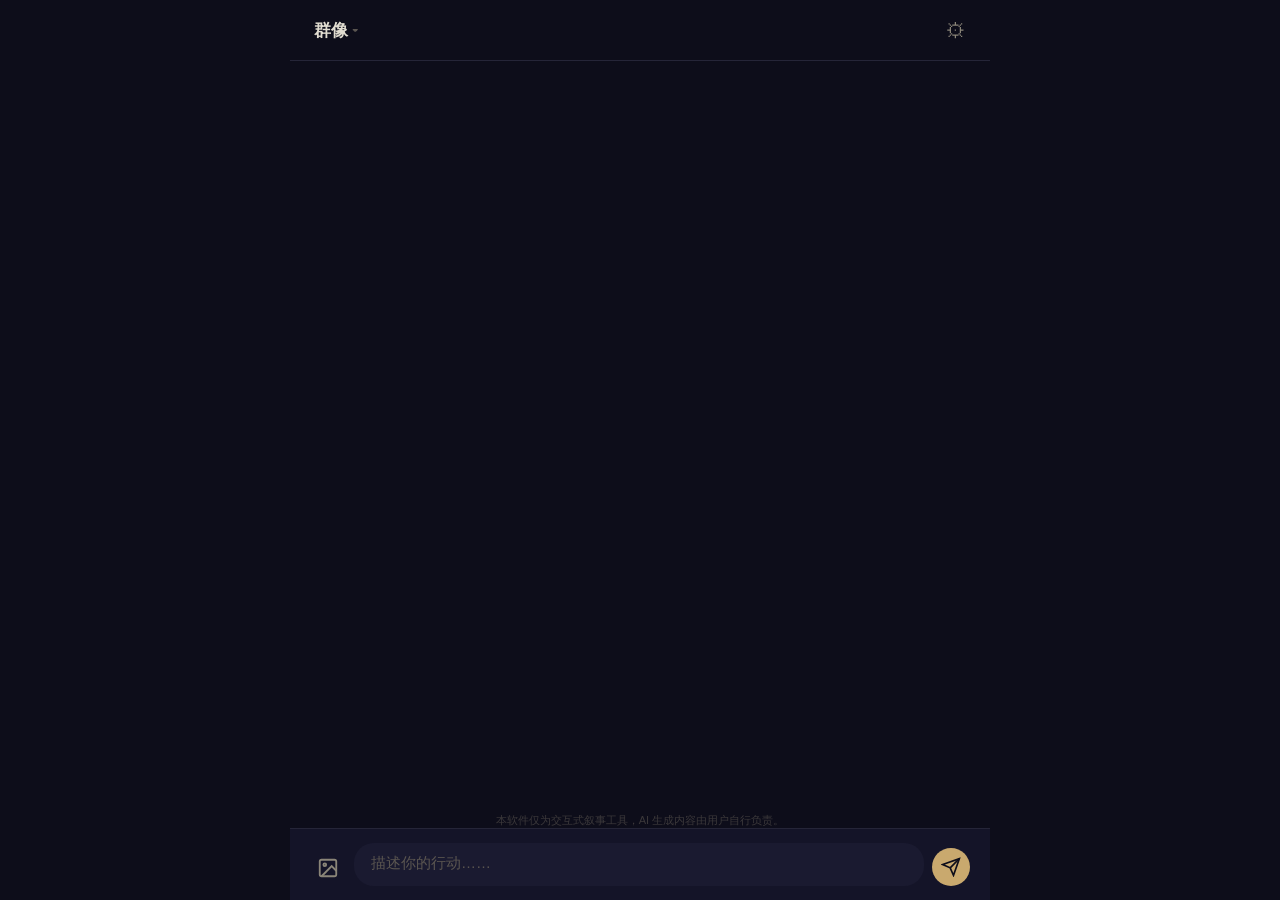
<file: index.html>
<!DOCTYPE html>
<html lang="zh-CN">
<head>
  <meta charset="UTF-8">
  <script>
    // 一次性清理旧 Service Worker 缓存
    (function() {
      if (sessionStorage.getItem('_sw_clean')) return;
      if ('serviceWorker' in navigator) {
        navigator.serviceWorker.getRegistrations().then(regs => {
          if (regs.length > 0) {
            return Promise.all(regs.map(r => r.unregister())).then(() => {
              sessionStorage.setItem('_sw_clean', '1');
              location.reload();
            });
          }
          sessionStorage.setItem('_sw_clean', '1');
        });
      }
    })();
  </script>
  <meta name="viewport" content="width=device-width, initial-scale=1.0, viewport-fit=cover, user-scalable=no">
  <meta name="apple-mobile-web-app-capable" content="yes">
  <meta name="apple-mobile-web-app-status-bar-style" content="black-translucent">
  <meta name="theme-color" content="#0d0d1a">
  <link rel="icon" href="data:image/svg+xml,<svg xmlns='http://www.w3.org/2000/svg' viewBox='0 0 100 100'><text y='0.85em' font-size='80'>✍️</text></svg>">
  <title>叙事</title>
  <link rel="manifest" href="manifest.json">
  <link rel="apple-touch-icon" href="assets/icons/icon-192.png">
  <link rel="stylesheet" href="css/style.css">
</head>
<body>

<!-- 世界切换 -->
<div id="worlds-overlay" class="overlay hidden">
  <div class="worlds-panel">
    <div class="worlds-header">
      <button id="worlds-close" class="btn-icon">✕</button>
      <h2>切换世界</h2>
      <div class="header-spacer"></div>
    </div>
    <div id="worlds-list" class="worlds-list"></div>
    <div class="worlds-footer"><button id="btn-new-world" class="btn-primary">+ 新建世界</button></div>
  </div>
</div>

<!-- 设置面板 -->
<div id="settings-overlay" class="overlay hidden">
  <div class="settings-panel">
    <div class="settings-header"><h2>世界设定</h2><button id="settings-close" class="btn-icon">✕</button></div>
    <label class="settings-label">世界名称</label>
    <input type="text" id="world-name" placeholder="给我的世界起个名字">
    <label class="settings-label">世界观</label>
    <textarea id="world-setting" placeholder="描述这个世界的基础设定……"></textarea>
    <label class="settings-label">前情提要</label>
    <textarea id="prologue-setting" placeholder="故事开始前已经发生的事……"></textarea>
    <label class="settings-label">主角设定</label>
    <textarea id="character-setting" placeholder="描述主角的身份、性格……"></textarea>
    <label class="settings-label">主角姓名</label>
    <input type="text" id="protagonist-name" placeholder="主角的名字">
    <label class="settings-label">主角头像</label>
    <div class="avatar-upload-row">
      <div id="protagonist-avatar-preview" class="avatar-preview avatar-protagonist"></div>
      <button id="btn-protagonist-avatar" class="btn-outline btn-sm">选择图片</button>
    </div>
    <input type="file" id="protagonist-avatar-input" accept="image/*" class="hidden-input">
    <label class="settings-label">主题</label>
    <div class="theme-selector">
      <button data-theme="dark" class="active">深色</button>
      <button data-theme="light">浅色</button>
      <button data-theme="system">跟随系统</button>
    </div>
    <label class="settings-label">NPC 角色卡</label>
    <div class="npc-card-entry">
      <span id="npc-count" class="npc-count">暂无角色</span>
      <button id="btn-open-characters" class="btn-outline">管理角色卡 →</button>
    </div>
    <label class="settings-label">设定遵循度 <span id="attention-label" class="attention-value">5</span></label>
    <div class="attention-slider-row">
      <span class="attention-hint-left">自由</span>
      <input type="range" id="attention-slider" min="1" max="10" value="5">
      <span class="attention-hint-right">严格</span>
    </div>
    <button id="btn-open-api" class="btn-primary" style="margin-top:12px">⚡ API 设置</button>
    <div class="settings-actions">
      <button id="settings-save" class="btn-primary">保存并开始</button>
      <button id="settings-reset" class="btn-secondary">重置故事</button>
      <button id="settings-refresh" class="btn-secondary" style="flex:0.5">刷新</button>
    </div>
  </div>
</div>

<!-- API 设置面板 -->
<div id="api-overlay" class="overlay hidden">
  <div class="settings-panel" style="max-width:480px">
    <div class="settings-header"><h2>API 设置</h2><button id="api-close" class="btn-icon">✕</button></div>
    <p class="settings-hint" style="margin-bottom:12px">至少配置一个模型提供者才能开始</p>
    <div id="api-providers-list"></div>
    <button id="btn-add-provider" class="btn-outline" style="width:100%;margin-bottom:14px">+ 添加模型提供者</button>

    <div class="model-assign-group">
      <label>🎬 导演</label>
      <select id="assign-director"></select>
    </div>
    <div class="model-assign-group">
      <label>👁 识图</label>
      <select id="assign-vision"></select>
    </div>
  </div>
</div>

<!-- 角色卡管理 -->
<div id="characters-overlay" class="overlay hidden">
  <div class="characters-panel">
    <div class="characters-header">
      <button id="characters-back" class="btn-back">← 返回设置</button>
      <h2>角色卡管理</h2><div class="header-spacer"></div>
    </div>
    <div class="characters-search"><input type="text" id="characters-search-input" placeholder="搜索角色……"></div>
    <div id="characters-list" class="characters-list"><div class="characters-empty">还没有角色</div></div>
    <div class="characters-footer"><button id="btn-new-character" class="btn-primary">+ 新建角色卡</button></div>
  </div>
</div>

<!-- 角色卡编辑 -->
<div id="character-edit-overlay" class="overlay hidden">
  <div class="character-edit-panel">
    <div class="edit-header">
      <button id="edit-back" class="btn-back">← 返回</button>
      <h2 id="edit-title">新建角色卡</h2>
      <button id="btn-delete-character" class="btn-icon btn-delete-char hidden">🗑</button>
    </div>
    <input type="hidden" id="edit-id">
    <label class="settings-label">姓名</label><input type="text" id="edit-name" placeholder="角色姓名">
    <label class="settings-label">头像</label>
    <div class="avatar-upload-row"><div id="edit-avatar-preview" class="avatar-preview"></div><button id="btn-edit-avatar" class="btn-outline btn-sm">选择图片</button></div>
    <input type="file" id="edit-avatar-input" accept="image/*" class="hidden-input">
    <label class="settings-label">身份</label>
    <textarea id="edit-role" placeholder="身份 / 职业" rows="2"></textarea>
    <label class="settings-label">人设</label>
    <textarea id="edit-personality" placeholder="性格、背景……" rows="4"></textarea>
    <label class="settings-label">与主角的关系</label>
    <textarea id="edit-relation" placeholder="例如：主角的师尊" rows="2"></textarea>
    <label class="settings-label" style="margin-top:10px">🤖 使用模型</label>
    <select id="edit-npc-model"><option value="">跟随全局设置</option></select>
    <label class="settings-label">角色记忆 <span class="memory-badge">AI 自动维护</span></label>
    <textarea id="edit-memory" placeholder="AI 会根据剧情自动更新……" class="memory-field"></textarea>
    <div class="memory-stats" id="memory-stats">0 tokens · 0 字符</div>
    <button id="btn-save-character" class="btn-primary">保存角色卡</button>
  </div>
</div>

<!-- 主界面 -->
<div id="app" class="app-container">
  <header class="top-bar">
    <button id="btn-switch-world" class="btn-world-switch"><span id="current-world-name">叙事</span><span class="switch-arrow">▾</span></button>
    <button id="open-settings" class="btn-icon">⚙</button>
  </header>
  <main id="story-area" class="story-area">
    <div id="branch-bar" class="branch-bar hidden"></div>
    <div id="story-content" class="story-content">
      <div class="welcome-message" id="welcome"><p class="welcome-icon">📖</p><p>先设定你的世界，故事就会在这里展开。</p><p class="welcome-hint">点击右上角 ⚙ 开始</p></div>
    </div>
  </main>
  <div class="disclaimer-bar">本软件仅为交互式叙事工具，AI 生成内容由用户自行负责。</div>
  <footer class="input-bar">
    <button id="btn-image" class="btn-icon">
      <svg width="22" height="22" viewBox="0 0 24 24" fill="none" stroke="currentColor" stroke-width="2"><rect x="3" y="3" width="18" height="18" rx="2"/><circle cx="8.5" cy="8.5" r="1.5"/><polyline points="21 15 16 10 5 21"/></svg>
    </button>
    <input type="file" id="image-input" accept="image/*" class="hidden-input">
    <div class="input-wrapper"><textarea id="user-input" rows="1" placeholder="描述你的行动……"></textarea></div>
    <button id="btn-send" class="btn-send">
      <svg width="20" height="20" viewBox="0 0 24 24" fill="none" stroke="currentColor" stroke-width="2"><line x1="22" y1="2" x2="11" y2="13"/><polygon points="22 2 15 22 11 13 2 9 22 2"/></svg>
    </button>
  </footer>
</div>

<script src="js/config.js"></script>
<script src="js/storage.js"></script>
<script src="js/prompts.js"></script>
<script src="js/api.js"></script>
<script src="js/ui.js"></script>
<script src="js/engine.js"></script>
<script src="js/default-world.js"></script>
<script src="js/app.js"></script>
</body>
</html>
</file>
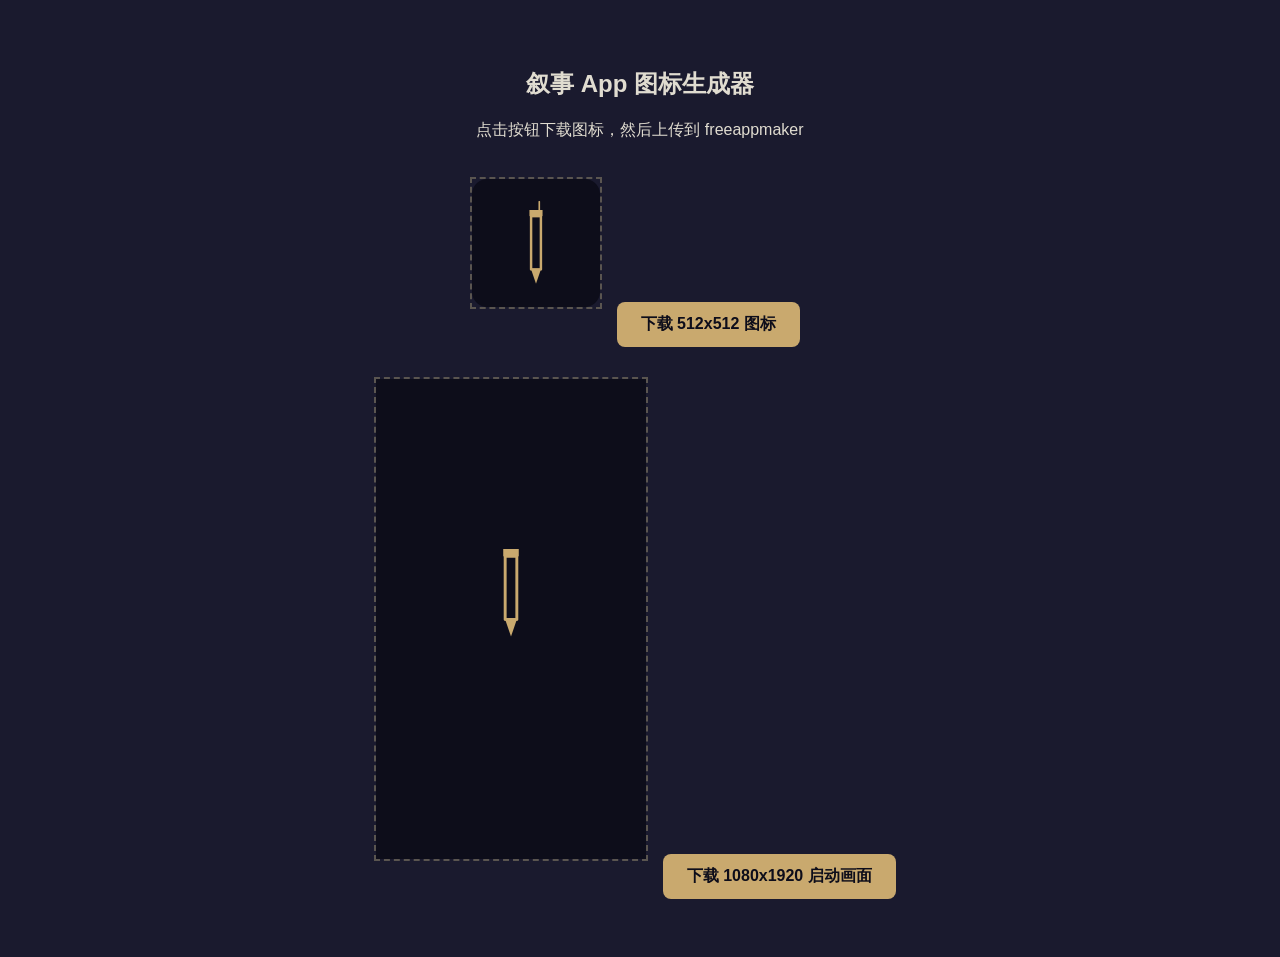
<file: icon-generator.html>
<!DOCTYPE html>
<html><head><meta charset="UTF-8"><title>图标生成器</title>
<style>
  body { font-family: sans-serif; text-align: center; padding: 40px; background: #1a1a2e; color: #e0dcd0; }
  canvas { display: none; }
  button { margin: 10px; padding: 12px 24px; font-size: 16px; border: none; border-radius: 8px; cursor: pointer; background: #c9a96e; color: #0d0d1a; font-weight: bold; }
  .preview { margin: 20px auto; border: 2px dashed #5a5550; display: inline-block; }
</style></head><body>
<h2>叙事 App 图标生成器</h2>
<p>点击按钮下载图标，然后上传到 freeappmaker</p>
<img class="preview" id="preview-512" width="128" height="128" alt="">
<button onclick="downloadIcon(512)">下载 512x512 图标</button>
<br>
<img class="preview" id="preview-1080" width="270" height="480" alt="">
<button onclick="downloadIcon(1080)">下载 1080x1920 启动画面</button>

<canvas id="c512" width="512" height="512"></canvas>
<canvas id="c1080" width="1080" height="1920"></canvas>

<script>
function drawPenIcon(canvas) {
  const ctx = canvas.getContext('2d');
  const w = canvas.width, h = canvas.height;
  // 背景
  ctx.fillStyle = '#0d0d1a';
  ctx.beginPath(); ctx.roundRect(0, 0, w, h, w * 0.12); ctx.fill();
  // 笔
  const cx = w * 0.5, cy = h * 0.45, s = w * 0.32;
  ctx.strokeStyle = '#c9a96e';
  ctx.lineWidth = s * 0.06;
  ctx.lineCap = 'round';
  ctx.lineJoin = 'round';
  // 笔杆
  ctx.beginPath();
  ctx.moveTo(cx - s * 0.12, cy + s * 0.8);
  ctx.lineTo(cx - s * 0.12, cy - s * 0.5);
  ctx.lineTo(cx + s * 0.12, cy - s * 0.5);
  ctx.lineTo(cx + s * 0.12, cy + s * 0.8);
  ctx.closePath(); ctx.stroke();
  // 笔尖
  ctx.beginPath();
  ctx.moveTo(cx - s * 0.12, cy + s * 0.8);
  ctx.lineTo(cx, cy + s * 1.15);
  ctx.lineTo(cx + s * 0.12, cy + s * 0.8);
  ctx.closePath(); ctx.fillStyle = '#c9a96e'; ctx.fill();
  // 笔帽
  ctx.beginPath();
  ctx.moveTo(cx - s * 0.16, cy - s * 0.5);
  ctx.lineTo(cx - s * 0.16, cy - s * 0.65);
  ctx.lineTo(cx + s * 0.16, cy - s * 0.65);
  ctx.lineTo(cx + s * 0.16, cy - s * 0.5);
  ctx.closePath(); ctx.fill();
  // 笔夹
  ctx.beginPath();
  ctx.moveTo(cx + s * 0.08, cy - s * 0.65);
  ctx.lineTo(cx + s * 0.08, cy - s * 0.85);
  ctx.lineWidth = s * 0.04;
  ctx.stroke();
}

function drawSplash(canvas) {
  const ctx = canvas.getContext('2d');
  const w = canvas.width, h = canvas.height;
  ctx.fillStyle = '#0d0d1a'; ctx.fillRect(0, 0, w, h);
  const s = w * 0.18, cx = w * 0.5, cy = h * 0.42;
  ctx.strokeStyle = '#c9a96e';
  ctx.lineWidth = s * 0.06;
  ctx.lineCap = 'round';
  ctx.lineJoin = 'round';
  ctx.beginPath();
  ctx.moveTo(cx - s * 0.12, cy + s * 0.8);
  ctx.lineTo(cx - s * 0.12, cy - s * 0.5);
  ctx.lineTo(cx + s * 0.12, cy - s * 0.5);
  ctx.lineTo(cx + s * 0.12, cy + s * 0.8);
  ctx.closePath(); ctx.stroke();
  ctx.beginPath();
  ctx.moveTo(cx - s * 0.12, cy + s * 0.8);
  ctx.lineTo(cx, cy + s * 1.15);
  ctx.lineTo(cx + s * 0.12, cy + s * 0.8);
  ctx.closePath(); ctx.fillStyle = '#c9a96e'; ctx.fill();
  ctx.beginPath();
  ctx.moveTo(cx - s * 0.16, cy - s * 0.5);
  ctx.lineTo(cx - s * 0.16, cy - s * 0.65);
  ctx.lineTo(cx + s * 0.16, cy - s * 0.65);
  ctx.lineTo(cx + s * 0.16, cy - s * 0.5);
  ctx.closePath(); ctx.fill();
}

drawPenIcon(document.getElementById('c512'));
drawSplash(document.getElementById('c1080'));
document.getElementById('preview-512').src = document.getElementById('c512').toDataURL();
document.getElementById('preview-1080').src = document.getElementById('c1080').toDataURL();

function downloadIcon(size) {
  const c = document.getElementById(size === 512 ? 'c512' : 'c1080');
  const a = document.createElement('a');
  a.download = size === 512 ? 'icon-512.png' : 'splash-1080x1920.png';
  a.href = c.toDataURL('image/png');
  a.click();
}
</script>
</body></html>
</file>
<file: css/style.css>
/* ========================================
   交互式叙事 PWA — 样式
   暗色阅读主题，移动端优先
   ======================================== */

:root {
  --bg-deep: #0d0d1a;
  --bg-surface: #141428;
  --bg-input: #1a1a30;
  --text-primary: #e0dcd0;
  --text-secondary: #8a8578;
  --text-muted: #5a5550;
  --accent: #c9a96e;
  --accent-dim: #7a6540;
  --danger: #a05252;
  --border: #252538;
  --safe-bottom: env(safe-area-inset-bottom, 0px);
  --safe-top: env(safe-area-inset-top, 0px);
}

/* ---- 浅色主题 ---- */
html.light {
  --bg-deep: #f5f0e8;
  --bg-surface: #fffef9;
  --bg-input: #ede8dd;
  --text-primary: #2d2a22;
  --text-secondary: #6b6455;
  --text-muted: #99907f;
  --accent: #8b6914;
  --accent-dim: #5c4710;
  --danger: #a05252;
  --border: #d5cebd;
}

*, *::before, *::after {
  margin: 0;
  padding: 0;
  box-sizing: border-box;
}

html, body {
  height: 100%;
  overflow: hidden;
  font-family: -apple-system, BlinkMacSystemFont, "Segoe UI", Roboto, sans-serif;
  background: var(--bg-deep);
  color: var(--text-primary);
  -webkit-font-smoothing: antialiased;
  -webkit-tap-highlight-color: transparent;
  user-select: none;
}

/* ========================================
   主布局
   ======================================== */

.app-container {
  display: flex;
  flex-direction: column;
  height: 100%;
  max-width: 700px;
  margin: 0 auto;
}

/* ========================================
   顶部栏
   ======================================== */

.top-bar {
  display: flex;
  align-items: center;
  justify-content: space-between;
  padding: 12px 16px;
  padding-top: calc(12px + var(--safe-top));
  background: var(--bg-deep);
  border-bottom: 1px solid var(--border);
  flex-shrink: 0;
}

.app-title {
  font-size: 18px;
  font-weight: 600;
  letter-spacing: 0.05em;
  color: var(--accent);
}

.btn-icon {
  background: none;
  border: none;
  color: var(--text-secondary);
  font-size: 20px;
  width: 36px;
  height: 36px;
  display: flex;
  align-items: center;
  justify-content: center;
  border-radius: 50%;
  cursor: pointer;
  transition: background 0.2s, color 0.2s;
}

.btn-icon:active {
  background: var(--border);
  color: var(--text-primary);
}

/* ========================================
   故事区域
   ======================================== */

.story-area {
  flex: 1;
  overflow-y: auto;
  overflow-x: hidden;
  padding: 20px 16px;
  -webkit-overflow-scrolling: touch;
  scroll-behavior: smooth;
}

.story-content {
  max-width: 600px;
  margin: 0 auto;
}

/* 欢迎消息 */
.welcome-message {
  text-align: center;
  padding: 60px 20px 0;
  color: var(--text-muted);
  line-height: 1.8;
}

.welcome-icon {
  font-size: 48px;
  margin-bottom: 16px;
}

.welcome-hint {
  margin-top: 12px;
  font-size: 14px;
  color: var(--accent-dim);
}

/* 叙事段落 */
.narrative-block {
  margin-bottom: 24px;
  animation: fadeIn 0.4s ease;
}

.narrative-text {
  font-family: "Songti SC", "Noto Serif SC", "STSong", Georgia, serif;
  font-size: 17px;
  line-height: 1.85;
  color: var(--text-primary);
  letter-spacing: 0.01em;
}

.narrative-text p {
  margin-bottom: 12px;
}

/* 用户行动 */
.user-action {
  margin-bottom: 16px;
  padding: 10px 14px;
  border-left: 2px solid var(--accent-dim);
  background: rgba(201, 169, 110, 0.06);
  border-radius: 0 6px 6px 0;
}

.user-action .action-label {
  font-size: 11px;
  text-transform: uppercase;
  letter-spacing: 0.08em;
  color: var(--accent-dim);
  margin-bottom: 4px;
}

.user-action .action-text {
  font-family: -apple-system, BlinkMacSystemFont, "Segoe UI", Roboto, sans-serif;
  font-size: 15px;
  color: var(--text-secondary);
  line-height: 1.6;
}

/* 用户图片 */
.user-image {
  margin-bottom: 16px;
  border-radius: 8px;
  overflow: hidden;
  max-width: 280px;
}

.user-image img {
  width: 100%;
  height: auto;
  display: block;
}

.user-image .image-label {
  font-size: 11px;
  text-transform: uppercase;
  letter-spacing: 0.08em;
  color: var(--accent-dim);
  padding: 6px 0 8px;
}

/* 系统消息 */
.system-note {
  text-align: center;
  margin: 16px 0;
  font-size: 13px;
  color: var(--text-muted);
  font-style: italic;
}

/* 加载动画 */
.loading-dots {
  display: flex;
  gap: 6px;
  padding: 12px 0;
}

.loading-dots span {
  width: 6px;
  height: 6px;
  border-radius: 50%;
  background: var(--accent-dim);
  animation: dotPulse 1.4s infinite ease;
}

.loading-dots span:nth-child(2) { animation-delay: 0.2s; }
.loading-dots span:nth-child(3) { animation-delay: 0.4s; }

/* ========================================
   底部输入栏
   ======================================== */

.input-bar {
  display: flex;
  align-items: flex-end;
  gap: 8px;
  padding: 10px 12px;
  padding-bottom: calc(10px + var(--safe-bottom));
  background: var(--bg-surface);
  border-top: 1px solid var(--border);
  flex-shrink: 0;
}

.input-wrapper {
  flex: 1;
  background: var(--bg-input);
  border-radius: 20px;
  padding: 8px 16px;
  border: 1px solid transparent;
  transition: border-color 0.2s;
}

.input-wrapper:focus-within {
  border-color: var(--accent-dim);
}

#user-input {
  width: 100%;
  background: none;
  border: none;
  outline: none;
  color: var(--text-primary);
  font-size: 15px;
  font-family: inherit;
  resize: none;
  max-height: 100px;
  line-height: 1.4;
  user-select: text;
  -webkit-user-select: text;
}

#user-input::placeholder {
  color: var(--text-muted);
}

.btn-send {
  background: var(--accent);
  border: none;
  color: var(--bg-deep);
  width: 38px;
  height: 38px;
  border-radius: 50%;
  display: flex;
  align-items: center;
  justify-content: center;
  cursor: pointer;
  flex-shrink: 0;
  transition: background 0.2s, transform 0.15s;
}

.btn-send:active {
  background: #b8944d;
  transform: scale(0.93);
}

.btn-send:disabled {
  background: var(--border);
  color: var(--text-muted);
  cursor: not-allowed;
}

.hidden-input {
  display: none;
}

/* ========================================
   设置面板
   ======================================== */

.overlay {
  position: fixed;
  inset: 0;
  background: rgba(0, 0, 0, 0.75);
  z-index: 100;
  display: flex;
  align-items: flex-end;
  justify-content: center;
  backdrop-filter: blur(4px);
  -webkit-backdrop-filter: blur(4px);
}

.overlay.hidden {
  display: none;
}

.settings-panel {
  background: var(--bg-surface);
  width: 100%;
  max-width: 600px;
  max-height: 90vh;
  border-radius: 16px 16px 0 0;
  padding: 0 20px calc(20px + var(--safe-bottom));
  overflow-y: auto;
  animation: slideUp 0.3s ease;
}

.settings-header {
  display: flex;
  align-items: center;
  justify-content: space-between;
  padding: 20px 0 12px;
  position: sticky;
  top: 0;
  background: var(--bg-surface);
  z-index: 1;
}

.settings-header h2 {
  font-size: 18px;
  font-weight: 600;
  color: var(--accent);
}

.settings-label {
  display: block;
  font-size: 13px;
  color: var(--text-secondary);
  margin: 16px 0 6px;
  font-weight: 500;
}

.settings-panel textarea {
  width: 100%;
  min-height: 80px;
  background: var(--bg-input);
  border: 1px solid var(--border);
  border-radius: 10px;
  padding: 12px;
  color: var(--text-primary);
  font-size: 14px;
  font-family: inherit;
  resize: vertical;
  line-height: 1.6;
  transition: border-color 0.2s;
  user-select: text;
  -webkit-user-select: text;
}

.settings-panel textarea:focus {
  outline: none;
  border-color: var(--accent-dim);
}

.settings-panel input[type="text"],
.settings-panel input[type="password"] {
  width: 100%;
  background: var(--bg-input);
  border: 1px solid var(--border);
  border-radius: 10px;
  padding: 10px 12px;
  color: var(--text-primary);
  font-size: 14px;
  font-family: inherit;
  transition: border-color 0.2s;
  user-select: text;
  -webkit-user-select: text;
}

.settings-panel input:focus {
  outline: none;
  border-color: var(--accent-dim);
}

.api-key-row {
  display: flex;
  gap: 8px;
}

.api-key-row input {
  flex: 1;
}

.btn-mini {
  background: var(--border);
  border: none;
  color: var(--text-secondary);
  width: 40px;
  border-radius: 10px;
  cursor: pointer;
  font-size: 16px;
  transition: background 0.2s;
}

.btn-mini:active {
  background: var(--accent-dim);
}

.settings-actions {
  display: flex;
  gap: 10px;
  margin-top: 24px;
}

.btn-primary {
  flex: 1;
  background: var(--accent);
  border: none;
  color: var(--bg-deep);
  padding: 14px;
  border-radius: 12px;
  font-size: 15px;
  font-weight: 600;
  cursor: pointer;
  transition: background 0.2s;
}

.btn-primary:active {
  background: #b8944d;
}

.btn-secondary {
  flex: 1;
  background: var(--border);
  border: none;
  color: var(--text-secondary);
  padding: 14px;
  border-radius: 12px;
  font-size: 15px;
  font-weight: 500;
  cursor: pointer;
  transition: background 0.2s;
}

.btn-secondary:active {
  background: var(--danger);
  color: #fff;
}

/* ========================================
   空状态状态
   ======================================== */

.story-empty {
  text-align: center;
  padding: 40px 20px;
  color: var(--text-muted);
}

/* ========================================
   动画
   ======================================== */

@keyframes fadeIn {
  from { opacity: 0; transform: translateY(8px); }
  to   { opacity: 1; transform: translateY(0); }
}

@keyframes slideUp {
  from { transform: translateY(100%); }
  to   { transform: translateY(0); }
}

@keyframes dotPulse {
  0%, 100% { opacity: 0.2; transform: scale(0.8); }
  50%      { opacity: 1; transform: scale(1); }
}

/* ========================================
   滚动条
   ======================================== */

.story-area::-webkit-scrollbar {
  width: 4px;
}

.story-area::-webkit-scrollbar-track {
  background: transparent;
}

.story-area::-webkit-scrollbar-thumb {
  background: var(--border);
  border-radius: 2px;
}

/* ========================================
   NPC 角色卡入口
   ======================================== */

.npc-card-entry {
  display: flex;
  align-items: center;
  justify-content: space-between;
  background: var(--bg-input);
  border: 1px solid var(--border);
  border-radius: 10px;
  padding: 12px 14px;
}

.npc-count {
  font-size: 14px;
  color: var(--text-secondary);
}

.btn-outline {
  background: none;
  border: 1px solid var(--accent-dim);
  color: var(--accent);
  padding: 6px 14px;
  border-radius: 8px;
  font-size: 13px;
  cursor: pointer;
  transition: background 0.2s;
}

.btn-outline:active {
  background: rgba(201, 169, 110, 0.12);
}

/* ========================================
   注意力滑块
   ======================================== */

.attention-slider-row {
  display: flex;
  align-items: center;
  gap: 10px;
}

.attention-slider-row input[type="range"] {
  flex: 1;
  -webkit-appearance: none;
  appearance: none;
  height: 6px;
  background: var(--border);
  border-radius: 3px;
  outline: none;
}

.attention-slider-row input[type="range"]::-webkit-slider-thumb {
  -webkit-appearance: none;
  appearance: none;
  width: 22px;
  height: 22px;
  border-radius: 50%;
  background: var(--accent);
  cursor: pointer;
  border: none;
}

.attention-value {
  display: inline-block;
  background: var(--accent-dim);
  color: var(--bg-deep);
  font-size: 13px;
  font-weight: 600;
  width: 24px;
  height: 24px;
  line-height: 24px;
  text-align: center;
  border-radius: 50%;
  margin-left: 6px;
}

.attention-hint-left,
.attention-hint-right {
  font-size: 12px;
  color: var(--text-muted);
  white-space: nowrap;
}

.settings-hint {
  font-size: 12px;
  color: var(--text-muted);
  margin-top: 4px;
  line-height: 1.5;
}

/* ========================================
   角色卡管理面板
   ======================================== */

.characters-panel {
  background: var(--bg-surface);
  width: 100%;
  max-width: 600px;
  height: 90vh;
  border-radius: 16px 16px 0 0;
  display: flex;
  flex-direction: column;
  animation: slideUp 0.3s ease;
}

.characters-header {
  display: flex;
  align-items: center;
  justify-content: space-between;
  padding: 16px 20px;
  border-bottom: 1px solid var(--border);
  flex-shrink: 0;
}

.characters-header h2 {
  font-size: 17px;
  font-weight: 600;
  color: var(--accent);
}

.header-spacer {
  width: 60px;
}

.btn-back {
  background: none;
  border: none;
  color: var(--accent);
  font-size: 15px;
  cursor: pointer;
  padding: 4px 0;
}

.characters-list {
  flex: 1;
  overflow-y: auto;
  padding: 12px 20px;
  min-height: 200px;
}

.characters-search {
  padding: 10px 20px;
  flex-shrink: 0;
}

.characters-search input {
  width: 100%;
  background: var(--bg-input);
  border: 1px solid var(--border);
  border-radius: 10px;
  padding: 10px 14px;
  color: var(--text-primary);
  font-size: 14px;
  font-family: inherit;
  outline: none;
  transition: border-color 0.2s;
}

.characters-search input:focus {
  border-color: var(--accent-dim);
}

.characters-search input::placeholder {
  color: var(--text-muted);
}

.characters-empty {
  text-align: center;
  color: var(--text-muted);
  padding: 40px 20px;
  font-size: 14px;
}

.character-card {
  background: var(--bg-input);
  border: 1px solid var(--border);
  border-radius: 10px;
  padding: 14px;
  margin-bottom: 10px;
  cursor: pointer;
  transition: border-color 0.2s, background 0.2s;
}

.character-card:active {
  border-color: var(--accent-dim);
  background: rgba(201, 169, 110, 0.05);
}

.character-card-header {
  display: flex;
  align-items: center;
  justify-content: space-between;
}

.character-card-name {
  font-size: 16px;
  font-weight: 600;
  color: var(--text-primary);
}

.character-card-role {
  font-size: 13px;
  color: var(--text-secondary);
  margin-top: 2px;
}

.character-card-memory-info {
  font-size: 11px;
  color: var(--text-muted);
  margin-top: 4px;
}

.character-card-arrow {
  color: var(--text-muted);
  font-size: 14px;
}

.characters-footer {
  padding: 16px 20px;
  padding-bottom: calc(16px + var(--safe-bottom));
  border-top: 1px solid var(--border);
  flex-shrink: 0;
}

.characters-footer .btn-primary {
  width: 100%;
}

/* ========================================
   角色卡编辑面板
   ======================================== */

.character-edit-panel {
  background: var(--bg-surface);
  width: 100%;
  max-width: 600px;
  max-height: 90vh;
  border-radius: 16px 16px 0 0;
  padding: 0 20px calc(20px + var(--safe-bottom));
  overflow-y: auto;
  animation: slideUp 0.3s ease;
}

.edit-header {
  display: flex;
  align-items: center;
  justify-content: space-between;
  padding: 16px 0 12px;
  position: sticky;
  top: 0;
  background: var(--bg-surface);
  z-index: 1;
}

.edit-header h2 {
  font-size: 17px;
  font-weight: 600;
  color: var(--accent);
}

.btn-delete-char {
  color: var(--danger);
  font-size: 18px;
}

.character-edit-panel .btn-primary {
  width: 100%;
  margin-top: 20px;
}

/* ========================================
   世界切换
   ======================================== */

.btn-world-switch {
  display: flex;
  align-items: center;
  gap: 4px;
  background: none;
  border: none;
  color: var(--text-primary);
  font-size: 17px;
  font-weight: 600;
  cursor: pointer;
  padding: 4px 8px;
  border-radius: 6px;
  transition: background 0.2s;
}

.btn-world-switch:active {
  background: var(--border);
}

.switch-arrow {
  font-size: 12px;
  color: var(--text-muted);
}

.worlds-panel {
  background: var(--bg-surface);
  width: 100%;
  max-width: 600px;
  height: 80vh;
  border-radius: 16px 16px 0 0;
  display: flex;
  flex-direction: column;
  animation: slideUp 0.3s ease;
}

.worlds-header {
  display: flex;
  align-items: center;
  justify-content: space-between;
  padding: 16px 20px;
  border-bottom: 1px solid var(--border);
  flex-shrink: 0;
}

.worlds-header h2 {
  font-size: 17px;
  font-weight: 600;
  color: var(--accent);
}

.worlds-list {
  flex: 1;
  overflow-y: auto;
  padding: 12px 20px;
}

.world-card {
  display: flex;
  align-items: center;
  justify-content: space-between;
  background: var(--bg-input);
  border: 1px solid var(--border);
  border-radius: 10px;
  padding: 14px;
  margin-bottom: 8px;
  cursor: pointer;
  transition: border-color 0.2s;
}

.world-card.active {
  border-color: var(--accent);
  background: rgba(201, 169, 110, 0.06);
}

.world-card:active {
  border-color: var(--accent-dim);
}

.world-card-info {
  flex: 1;
  min-width: 0;
}

.world-card-name {
  font-size: 15px;
  font-weight: 600;
  color: var(--text-primary);
}

.world-card-desc {
  font-size: 12px;
  color: var(--text-muted);
  margin-top: 2px;
  white-space: nowrap;
  overflow: hidden;
  text-overflow: ellipsis;
}

.world-card-badge {
  font-size: 11px;
  background: var(--accent-dim);
  color: var(--bg-deep);
  padding: 2px 8px;
  border-radius: 10px;
  margin-left: 8px;
  flex-shrink: 0;
}

.world-card-delete {
  background: none;
  border: none;
  color: var(--text-muted);
  font-size: 16px;
  cursor: pointer;
  padding: 4px 8px;
  opacity: 0.5;
  transition: opacity 0.2s, color 0.2s;
}

.world-card-delete:active {
  opacity: 1;
  color: var(--danger);
}

.worlds-footer {
  padding: 16px 20px;
  padding-bottom: calc(16px + var(--safe-bottom));
  border-top: 1px solid var(--border);
  flex-shrink: 0;
}

.worlds-footer .btn-primary {
  width: 100%;
}

/* ========================================
   记忆字段
   ======================================== */

.memory-badge {
  font-size: 11px;
  background: var(--accent-dim);
  color: var(--bg-deep);
  padding: 1px 8px;
  border-radius: 8px;
  font-weight: 500;
  margin-left: 6px;
  vertical-align: middle;
}

.memory-field {
  background: rgba(201, 169, 110, 0.04) !important;
  border-color: var(--accent-dim) !important;
  font-size: 13px !important;
  color: var(--text-secondary) !important;
}

.memory-stats {
  font-size: 11px;
  color: var(--text-muted);
  margin-top: 4px;
  text-align: right;
}

/* ========================================
   NPC 独立响应
   ======================================== */

.npc-response {
  margin-bottom: 20px;
  padding: 14px 16px;
  background: rgba(201, 169, 110, 0.04);
  border-left: 2px solid var(--accent-dim);
  border-radius: 0 8px 8px 0;
  animation: fadeIn 0.35s ease;
}

.npc-response p {
  font-family: "Songti SC", "Noto Serif SC", "STSong", Georgia, serif;
  font-size: 16px;
  line-height: 1.8;
  color: var(--text-secondary);
  margin-bottom: 8px;
}

.npc-response p:last-child {
  margin-bottom: 0;
}

/* ========================================
   聊天气泡
   ======================================== */

.chat-message {
  display: flex;
  margin-bottom: 20px;
  animation: fadeIn 0.3s ease;
}

.chat-message.narrator {
  justify-content: center;
}

.chat-message.protagonist {
  flex-direction: row-reverse;
}

/* 头像 */
.chat-avatar {
  width: 40px;
  height: 40px;
  border-radius: 50%;
  flex-shrink: 0;
  display: flex;
  align-items: center;
  justify-content: center;
  font-size: 16px;
  font-weight: 700;
  color: #fff;
  background: var(--accent-dim);
  overflow: hidden;
}

.chat-avatar img {
  width: 100%;
  height: 100%;
  object-fit: cover;
}

.chat-message.protagonist .chat-avatar {
  background: var(--accent);
}

.chat-message.narrator .chat-avatar {
  display: none;
}

/* 气泡主体 */
.chat-body {
  max-width: 75%;
  margin: 0 10px;
}

.chat-message.protagonist .chat-body {
  display: flex;
  flex-direction: column;
  align-items: flex-end;
}

.chat-sender {
  font-size: 12px;
  font-weight: 600;
  color: var(--accent);
  margin-bottom: 3px;
}

.chat-message.protagonist .chat-sender {
  color: var(--accent);
}

.chat-sender-role {
  font-weight: 400;
  color: var(--text-muted);
  font-size: 11px;
  margin-left: 4px;
}

.chat-bubble {
  padding: 10px 14px;
  border-radius: 14px;
  font-size: 15px;
  line-height: 1.7;
  word-break: break-word;
  position: relative;
}

.chat-message.npc .chat-bubble {
  background: var(--bg-input);
  color: var(--text-primary);
  border-top-left-radius: 4px;
  font-family: "Songti SC", "Noto Serif SC", Georgia, serif;
}

.chat-message.protagonist .chat-bubble {
  background: var(--accent);
  color: var(--bg-deep);
  border-top-right-radius: 4px;
}

.chat-message.narrator .chat-bubble {
  background: none;
  color: var(--text-muted);
  font-size: 13px;
  text-align: center;
  font-style: italic;
  padding: 6px 20px;
  max-width: 85%;
}

/* 回退按钮 */
.chat-rollback {
  position: absolute;
  right: 0;
  top: 0;
  transform: translate(4px, -4px);
  width: 20px;
  height: 20px;
  border-radius: 50%;
  background: var(--bg-input);
  border: 1px solid var(--border);
  color: var(--text-muted);
  font-size: 10px;
  display: flex;
  align-items: center;
  justify-content: center;
  cursor: pointer;
  opacity: 0;
  transition: opacity 0.2s;
}

.chat-message:hover .chat-rollback,
.chat-message:active .chat-rollback {
  opacity: 0.7;
}

.chat-rollback:active {
  opacity: 1;
  background: var(--accent);
  color: var(--bg-deep);
  border-color: var(--accent);
}

/* 图片消息 */
.chat-image {
  max-width: 200px;
  border-radius: 10px;
  margin-bottom: 6px;
  overflow: hidden;
}

.chat-image img {
  width: 100%;
  display: block;
}

/* ========================================
   头像上传
   ======================================== */

.avatar-upload-row {
  display: flex;
  align-items: center;
  gap: 12px;
}

.avatar-preview {
  width: 48px;
  height: 48px;
  border-radius: 50%;
  background: var(--bg-input);
  border: 2px dashed var(--border);
  display: flex;
  align-items: center;
  justify-content: center;
  font-size: 20px;
  color: var(--text-muted);
  overflow: hidden;
  flex-shrink: 0;
}

.avatar-preview.has-image {
  border: none;
}

.avatar-preview img {
  width: 100%;
  height: 100%;
  object-fit: cover;
}

.avatar-protagonist {
  border-color: var(--accent-dim);
}

.btn-sm {
  font-size: 12px;
  padding: 5px 12px;
}

/* ========================================
   免责声明
   ======================================== */

.disclaimer-bar {
  text-align: center;
  font-size: 11px;
  color: var(--text-muted);
  padding: 6px 16px 0;
  flex-shrink: 0;
  opacity: 0.6;
}

/* ========================================
   分支栏
   ======================================== */

.branch-bar {
  padding: 6px 12px;
  background: var(--bg-surface);
  border-bottom: 1px solid var(--border);
  display: flex;
  gap: 6px;
  flex-wrap: wrap;
  align-items: center;
}

.branch-bar.hidden { display: none; }

.branch-badge {
  font-size: 11px;
  padding: 4px 10px;
  background: var(--bg-input);
  border: 1px solid var(--border);
  border-radius: 12px;
  cursor: pointer;
  color: var(--text-secondary);
  white-space: nowrap;
}

.branch-badge:hover { background: var(--accent-dim); color: #fff; }

.branch-nav {
  display: flex;
  align-items: center;
  gap: 6px;
  margin-top: 4px;
  font-size: 12px;
  color: var(--text-muted);
  justify-content: flex-end;
}

.branch-arrow {
  cursor: pointer;
  padding: 2px 6px;
  border-radius: 4px;
  color: var(--text-secondary);
}

.branch-arrow:hover { color: var(--accent); background: var(--bg-input); }

.branch-info { font-size: 11px; }

.chat-edit {
  background: none;
  border: none;
  font-size: 12px;
  cursor: pointer;
  color: var(--text-muted);
  margin-left: 8px;
  padding: 2px 4px;
  border-radius: 4px;
  float: right;
}

.chat-edit:hover { color: var(--accent); background: var(--bg-input); }

/* ======================================== */

/* ========================================
   加载提示
   ======================================== */

.loading-bubble {
  display: flex;
  justify-content: center;
  padding: 20px 0;
}

.loading-dots {
  font-size: 13px;
  color: var(--text-muted);
  background: var(--bg-card);
  padding: 8px 18px;
  border-radius: 20px;
  animation: pulse-subtle 1.5s ease-in-out infinite;
}

.dots-anim::after {
  content: '';
  animation: dots 1.5s steps(3, end) infinite;
}

@keyframes dots {
  0%   { content: ''; }
  33%  { content: '.'; }
  66%  { content: '..'; }
  100% { content: '...'; }
}

@keyframes pulse-subtle {
  0%, 100% { opacity: 0.6; }
  50% { opacity: 1; }
}

/* ========================================
   旁白开关
   ======================================== */

.toggle-row {
  display: flex;
  align-items: center;
  gap: 10px;
  padding: 10px 14px;
  background: var(--bg-input);
  border: 1px solid var(--border);
  border-radius: 10px;
}

.toggle-row input[type="checkbox"] {
  width: 18px;
  height: 18px;
  accent-color: var(--accent);
}

.toggle-row span {
  font-size: 14px;
  color: var(--text-secondary);
}

/* ========================================
   API 设置面板
   ======================================== */

.api-provider-card {
  background: var(--bg-input);
  border: 1px solid var(--border);
  border-radius: 12px;
  padding: 14px;
  margin-bottom: 12px;
}

.api-provider-header {
  display: flex;
  justify-content: space-between;
  align-items: center;
  margin-bottom: 10px;
}

.api-provider-header strong {
  font-size: 15px;
}

.api-provider-header button {
  font-size: 12px;
  padding: 4px 10px;
  background: var(--danger);
  color: #fff;
  border: none;
  border-radius: 6px;
}

.api-provider-body label {
  font-size: 12px;
  color: var(--text-muted);
  margin-top: 6px;
  display: block;
}

.api-provider-body input, .api-provider-body select {
  width: 100%;
  padding: 8px 10px;
  margin: 4px 0 8px;
  background: var(--bg-surface);
  border: 1px solid var(--border);
  border-radius: 8px;
  color: var(--text-primary);
  font-size: 14px;
}

.api-provider-body .model-list {
  display: flex;
  flex-wrap: wrap;
  gap: 6px;
  margin: 4px 0 8px;
}

.api-provider-body .model-tag {
  font-size: 11px;
  padding: 3px 8px;
  background: var(--bg-surface);
  border: 1px solid var(--border);
  border-radius: 10px;
  color: var(--text-secondary);
}

.model-assign-group {
  margin: 10px 0;
  padding: 10px;
  background: var(--bg-surface);
  border-radius: 8px;
}

.model-assign-group label {
  font-size: 13px;
  color: var(--text-secondary);
  display: block;
  margin-bottom: 4px;
}

.model-assign-group select {
  width: 100%;
  padding: 6px 10px;
  background: var(--bg-input);
  border: 1px solid var(--border);
  border-radius: 6px;
  color: var(--text-primary);
  font-size: 13px;
}

#api-panel .btn-small {
  font-size: 12px;
  padding: 6px 14px;
  background: var(--accent-dim);
  color: #fff;
  border: none;
  border-radius: 8px;
  margin-top: 8px;
}

/* ========================================
   主题选择器
   ======================================== */

.theme-selector {
  display: flex;
  gap: 8px;
  padding: 4px;
  background: var(--bg-input);
  border-radius: 10px;
}

.theme-selector button {
  flex: 1;
  padding: 8px;
  border: none;
  border-radius: 8px;
  font-size: 13px;
  cursor: pointer;
  background: transparent;
  color: var(--text-secondary);
  transition: all 0.15s;
}

.theme-selector button.active {
  background: var(--accent);
  color: #fff;
  font-weight: 600;
}

/* ========================================
   响应式：桌面端微调
   ======================================== */

@media (min-width: 700px) {
  .story-area {
    padding: 32px 24px;
  }
  .input-bar {
    padding: 14px 20px;
  }
  .narrative-text {
    font-size: 18px;
  }
}
</file>
